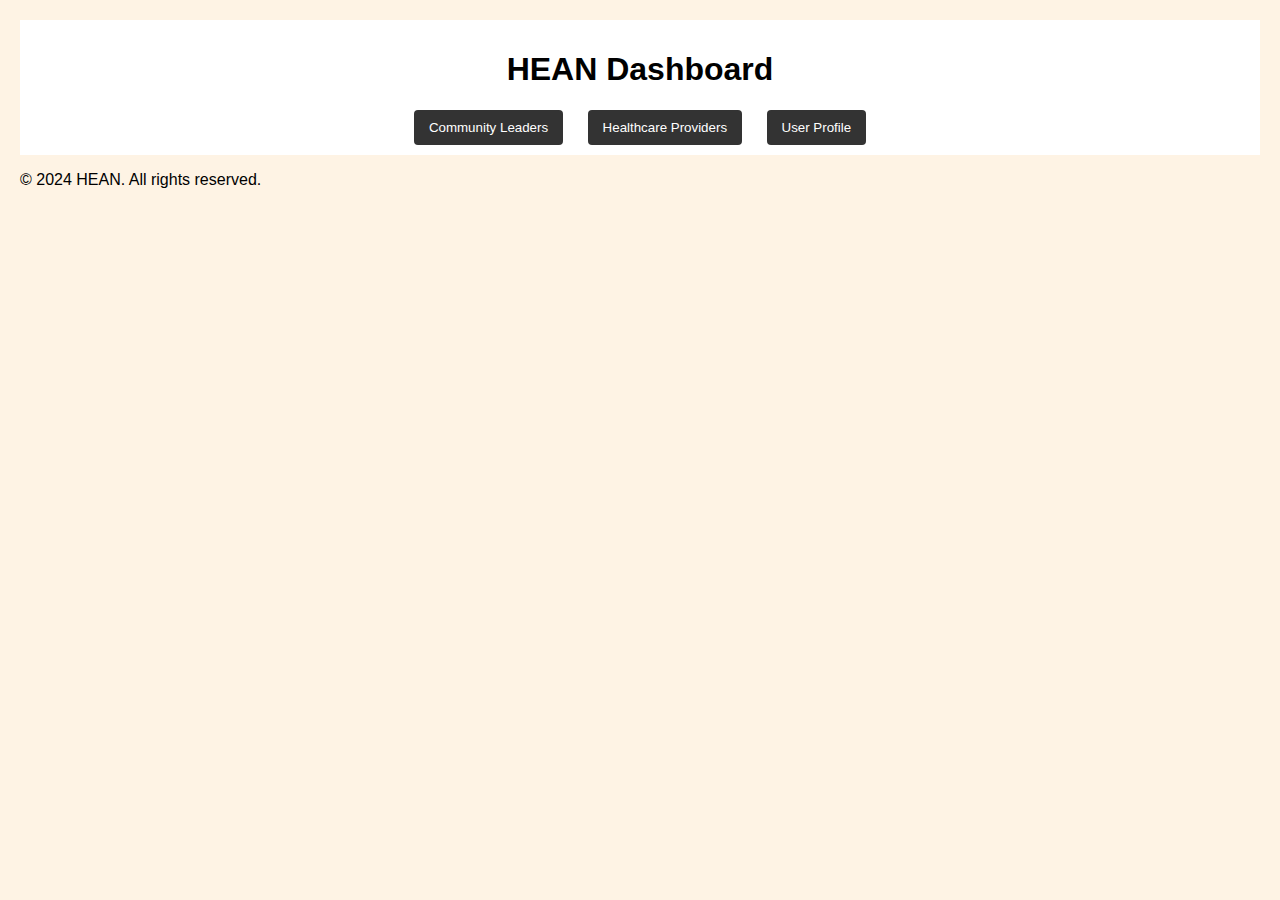
<file: medvision/dashboard.html>
<!DOCTYPE html>
<html lang="en">
<head>
    <meta charset="UTF-8">
    <meta name="viewport" content="width=device-width, initial-scale=1.0">
    <title>Dashboard - HEAN</title>
    <link rel="stylesheet" href="dashboard.css">
</head>
<body>
    <header>
        <h1>HEAN Dashboard</h1>
        <nav>
            <button id="communityLeadersBtn" onclick="showSection('communityLeaders')">Community Leaders</button>
            <button id="healthCareProvidersBtn" onclick="showSection('healthCareProviders')">Healthcare Providers</button>
            <button id="usersBtn" onclick="showSection('users')">User Profile</button>
        </nav>
    </header>
    
    <main id="dashboardContent">
        <div id="communityLeaders" class="dashboard-section" style="display: none;">
            <h2>Community Leaders Dashboard</h2>
            <p>Please enter your Community Leadership ID to access this section:</p>
            <input type="text" id="communityLeaderId" placeholder="Enter your ID (e.g., 123456789)" />
            <button onclick="accessCommunityLeaders()">Access</button>
            <p id="communityLeaderMessage"></p>
            <div id="communityLeaderFeatures" style="display: none;">
                <h3>Community Leader's Features</h3>
                <ul>
                    <li><a href="#" onclick="showFeature('profileManagement')">Profile Management</a></li>
                    <li><a href="#" onclick="showFeature('communityEngagement')">Community Engagement</a></li>
                    <li><a href="#" onclick="showFeature('healthResources')">Health Resources</a></li>
                    <li><a href="#" onclick="showFeature('messaging')">Messaging</a></li>
                    <li><a href="#" onclick="showFeature('eventManagement')">Event Management</a></li>
                    <li><a href="#" onclick="showFeature('supportServices')">Support Services</a></li>
                    <li><a href="#" onclick="showFeature('surveys')">Surveys</a></li>
                    <li><a href="#" onclick="showFeature('notifications')">Notifications</a></li>
                    <li><a href="#" onclick="showFeature('healthTracking')">Health Tracking Tools</a></li>
                    <li><a href="#" onclick="showFeature('volunteering')">Volunteer Opportunities</a></li>
                    <li><a href="#" onclick="showFeature('emergencyContacts')">Emergency Contacts</a></li>
                    <li><a href="#" onclick="showFeature('feedback')">Feedback</a></li>
                    <li><a href="#" onclick="showFeature('privacySettings')">Privacy Settings</a></li>
                </ul>
                <div id="profileManagement" class="feature-section" style="display:none;">
                    <h4>Profile Management</h4>
                    <p>Manage your profile information.</p>
                </div>
                <!-- Additional feature sections here... -->
            </div>
            <img src="images/community-leaders.jpg" width="500px" alt="Community Leaders" />
        </div>

        <div id="healthCareProviders" class="dashboard-section" style="display: none;">
            <h2>Healthcare Providers Dashboard</h2>
            <p>Please enter your Healthcare Provider ID to access this section:</p>
            <input type="text" id="healthCareProviderId" placeholder="Enter your ID (e.g., 987654321)" />
            <button onclick="accessHealthCareProviders()">Access</button>
            <p id="healthCareProviderMessage"></p>
            <div id="healthCareProviderFeatures" style="display: none;">
                <h3>Healthcare Provider's Features</h3>
                <ul>
                    <li><a href="#" onclick="showFeature('patientManagement')">Patient Management</a></li>
                    <li><a href="#" onclick="showFeature('appointmentScheduling')">Appointment Scheduling</a></li>
                    <li><a href="#" onclick="showFeature('billing')">Billing Management</a></li>
                    <li><a href="#" onclick="showFeature('healthRecords')">Health Records</a></li>
                    <li><a href="#" onclick="showFeature('telehealth')">Telehealth Services</a></li>
                </ul>
                <div id="patientManagement" class="feature-section" style="display:none;">
                    <h4>Patient Management</h4>
                    <p>Manage patient information.</p>
                </div>
                <!-- Additional feature sections here... -->
            </div>
            <img src="images/healthcare-providers.jpg" width="500px" alt="Healthcare Providers" />
        </div>

        <div id="users" class="dashboard-section" style="display: none;">
            <h2>User Dashboard</h2>
            <div class="user-profile">
                <h3>Your Personal Health Profile</h3>
                <div class="profile-photo">
                    <img id="profileImage" src="images/user-profile.jpg" alt="Profile Photo" />
                    <input type="file" accept="image/*" onchange="previewImage(event)" />
                </div>
                <div class="profile-info">
                    <label for="userName">Name:</label>
                    <input type="text" id="userName" placeholder="Enter your name" />
                    
                    <label for="userAge">Age:</label>
                    <input type="number" id="userAge" placeholder="Enter your age" />
                    
                    <label for="healthHistory">Health History:</label>
                    <textarea id="healthHistory" placeholder="Enter your health history"></textarea>
                    
                    <label for="allergies">Allergies:</label>
                    <textarea id="allergies" placeholder="Enter your allergies"></textarea>
                    
                    <label for="medications">Medications:</label>
                    <textarea id="medications" placeholder="Enter your medications"></textarea>
                </div>
                <button onclick="editProfile()">Edit Profile</button>
                <button onclick="saveProfile()">Save Profile</button>
            </div>
            <img src="images/user-profile.jpg" width="500px" alt="User Profile" />
        </div>
    </main>

    <footer>
        <p>&copy; 2024 HEAN. All rights reserved.</p>
    </footer>

    <script src="dashboard.js"></script>
</body>
</html>
</file>
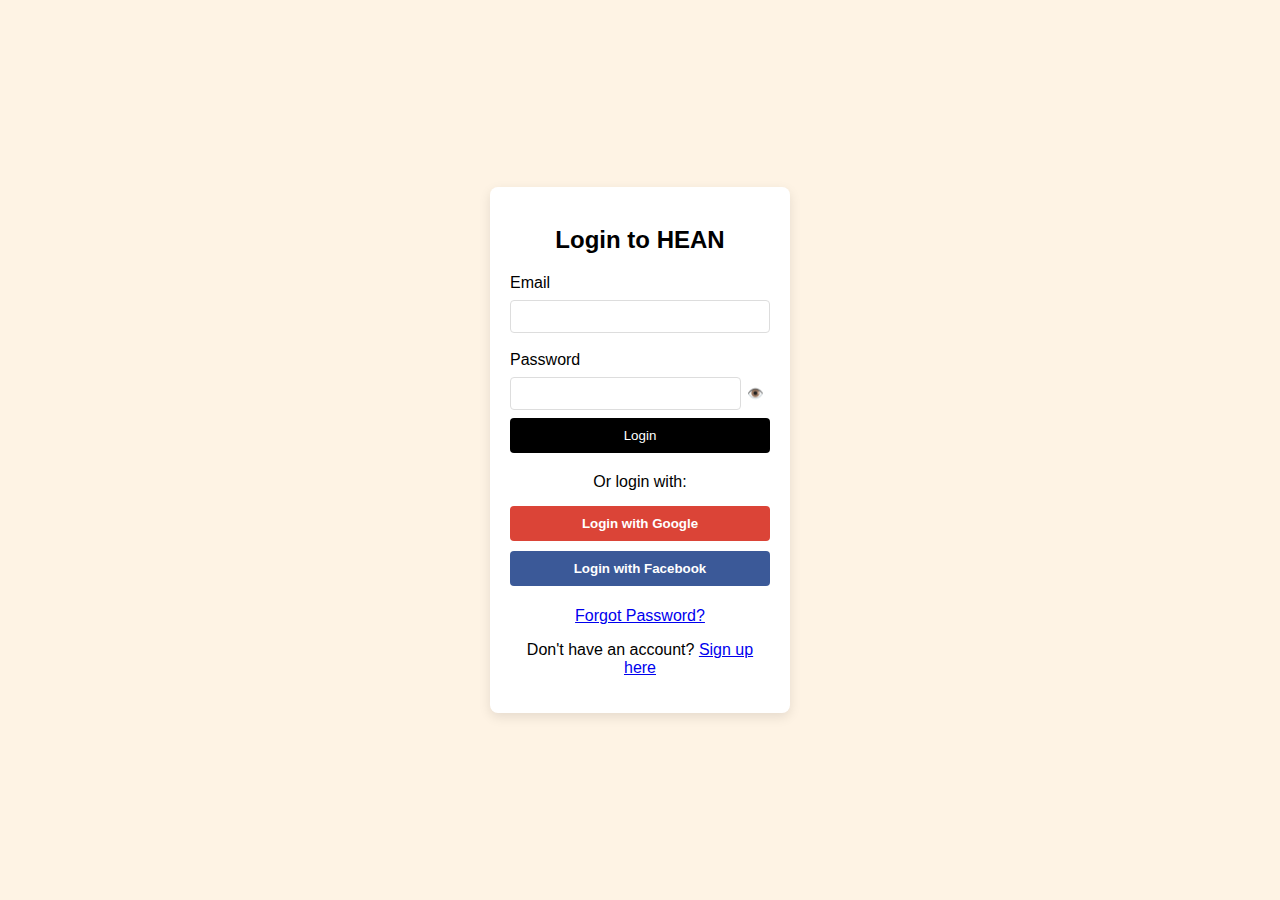
<file: medvision/login.html>
<!DOCTYPE html>
<html lang="en">
<head>
    <meta charset="UTF-8">
    <meta name="viewport" content="width=device-width, initial-scale=1.0">
    <title>Login - HEAN</title>
    <link rel="stylesheet" href="login.css">
</head>
<body>
    <div class="auth-container">
        <h2>Login to HEAN</h2>
        
        <form id="loginForm">
            <label for="email">Email</label>
            <input type="email" id="email" name="email" required>
            
            <label for="password">Password</label>
            <div class="password-container">
                <input type="password" id="password" name="password" required>
                <button type="button" onclick="togglePassword()">👁️</button>
            </div>

            <button type="submit" class="login">Login</button>
            <p id="error-message" class="error-message"></p>
        </form>
        
        <div class="social-login">
            <p>Or login with:</p>
            <button id="googleLogin" class="social-btn google" onclick="loginWithGoogle()">Login with Google</button>
            <button id="facebookLogin" class="social-btn facebook" onclick="loginWithFacebook()">Login with Facebook</button>
        </div>
        
        <p><a href="#">Forgot Password?</a></p>
        <p>Don't have an account? <a href="signup.html">Sign up here</a></p>
    </div>

    <script src="#"></script>
</body>
</html>
</file>
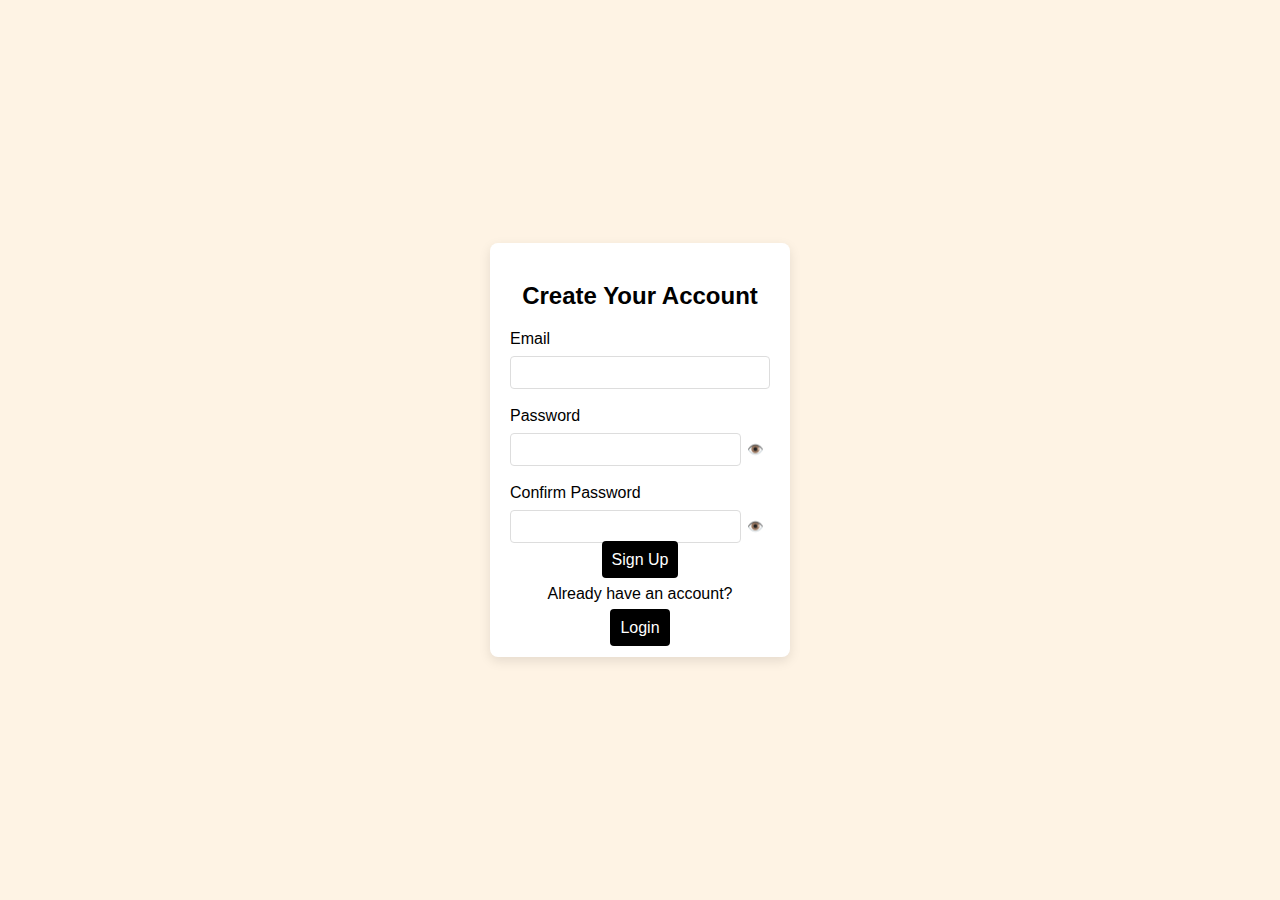
<file: medvision/signup.html>
<!DOCTYPE html>
<html lang="en">
<head>
    <meta charset="UTF-8">
    <meta name="viewport" content="width=device-width, initial-scale=1.0">
    <title>Sign Up - HEAN</title>
    <link rel="stylesheet" href="signup.css">
</head>
<body>
    <div class="auth-container">
        <h2>Create Your Account</h2>
        <form id="signupForm">
            <label for="email">Email</label>
            <input type="email" id="email" name="email" required>

            <label for="password">Password</label>
            <div class="password-container">
                <input type="password" id="password" name="password" required>
                <button type="button" onclick="togglePassword('password')">👁️</button>
            </div>

            <label for="confirmPassword">Confirm Password</label>
            <div class="password-container">
                <input type="password" id="confirmPassword" name="confirmPassword" required>
                <button type="button" onclick="togglePassword('confirmPassword')">👁️</button>
            </div>

            <a href="index.html" class="signup">Sign Up</a>

        </form>
        <p>Already have an account? </p>
        <a href="#" class="login">Login</a>
    </div>

    <script src="signup.js"></script>
</body>
</html>
</file>
<file: medvision/dashboard.css>
* {
    box-sizing: border-box;
}

body {
    font-family: Arial, sans-serif;
    background-color: #FEF3E4;
    margin: 0;
    padding: 20px;
}

header {
    background-color: #fff;
    padding: 10px 0;
    text-align: center;
}

nav button {
    margin: 0 10px;
    padding: 10px 15px;
    border: none;
    background-color: #333;
    color: white;
    border-radius: 4px;
    cursor: pointer;
}

nav button:hover {
    background-color: #555;
}

.dashboard-container {
    max-width: 800px;
    margin: auto;
    background-color: white;
    border-radius: 8px;
    box-shadow: 0px 4px 12px rgba(0, 0, 0, 0.1);
    padding: 20px;
}

h2, h3, h4 {
    color: black;
}

.access-section {
    margin-bottom: 20px;
}

input[type="text"],
input[type="number"],
textarea {
    width: calc(100% - 20px);
    padding: 10px;
    border: 1px solid #ddd;
    border-radius: 4px;
    margin-bottom: 10px;
}

textarea {
    height: 80px;
    resize: vertical;
}

button {
    padding: 10px;
    background-color: black;
    color: white;
    border: none;
    border-radius: 4px;
    cursor: pointer;
    margin-top: 10px;
}

button:hover {
    background-color: #333;
}

.features {
    margin-top: 20px;
}

.feature-section {
    margin-top: 20px;
    padding: 10px;
    border: 1px solid #ddd;
    border-radius: 4px;
    background-color: #f9f9f9;
}

.user-profile {
    text-align: center;
    margin-top: 20px;
}

.profile-photo {
    display: flex;
    justify-content: center;
    align-items: center;
    margin-bottom: 20px;
}

.profile-photo img {
    border-radius: 50%;
    width: 100px;
    height: 100px;
    object-fit: cover;
    margin-right: 10px;
}

.profile-info {
    margin-bottom: 20px;
}
</file>
<file: medvision/login.css>
* {
    box-sizing: border-box;
}

body {
    font-family: Arial, sans-serif;
    background-color: #FEF3E4;
    display: flex;
    justify-content: center;
    align-items: center;
    height: 100vh;
    margin: 0;
}

.auth-container {
    background-color: white;
    border-radius: 8px;
    box-shadow: 0px 4px 12px rgba(0, 0, 0, 0.1);
    padding: 20px;
    width: 300px;
    text-align: center;
}

.auth-container h2 {
    margin-bottom: 20px;
    color: black;
}

label {
    display: block;
    text-align: left;
    color: black;
    margin-top: 10px;
}

input[type="email"],
input[type="password"] {
    width: 100%;
    padding: 8px;
    margin: 8px 0;
    border: 1px solid #ddd;
    border-radius: 4px;
}

.login {
    width: 100%;
    padding: 10px;
    border: none;
    background-color: black;
    color: white;
    border-radius: 4px;
    cursor: pointer;
    text-decoration: none;
}

button[type="submit"]:hover {
    background-color: #333;
}

.password-container {
    display: flex;
    align-items: center;
}

.password-container button {
    background: none;
    border: none;
    cursor: pointer;
}

.social-login {
    margin-top: 20px;
}

.social-login p {
    color: black;
    margin-bottom: 10px;
}

.social-btn {
    width: 100%;
    padding: 10px;
    margin: 5px 0;
    border: none;
    border-radius: 4px;
    color: white;
    font-weight: bold;
    cursor: pointer;
}

.social-btn.google {
    background-color: #db4437;
}

.social-btn.facebook {
    background-color: #3b5998;
}
</file>
<file: medvision/signup.css>
* {
    box-sizing: border-box;
}

body {
    font-family: Arial, sans-serif;
    background-color: #FEF3E4;
    display: flex;
    justify-content: center;
    align-items: center;
    height: 100vh;
    margin: 0;
}

.auth-container {
    background-color: white;
    border-radius: 8px;
    box-shadow: 0px 4px 12px rgba(0, 0, 0, 0.1);
    padding: 20px;
    width: 300px;
    text-align: center;
}

.auth-container h2 {
    margin-bottom: 20px;
    color: black;
}

label {
    display: block;
    text-align: left;
    color: black;
    margin-top: 10px;
}

input[type="email"],
input[type="password"] {
    width: 100%;
    padding: 8px;
    margin: 8px 0;
    border: 1px solid #ddd;
    border-radius: 4px;
}

.signup {
    width:100%;
    padding: 10px;
    border: none;
    background-color: black;
    color: white;
    border-radius: 4px;
    cursor: pointer;
    text-decoration: none;
}

button[type="submit"]:hover {
    background-color: #333;
}

.password-container {
    display: flex;
    align-items: center;
}

.password-container button {
    background: none;
    border: none;
    cursor: pointer;
}

.login{
    width: 50%;
    padding: 10px;
    border: none;
    background-color: black;
    color:white;
    border-radius: 4px;
    cursor: pointer;
    text-decoration: none;
}
</file>
